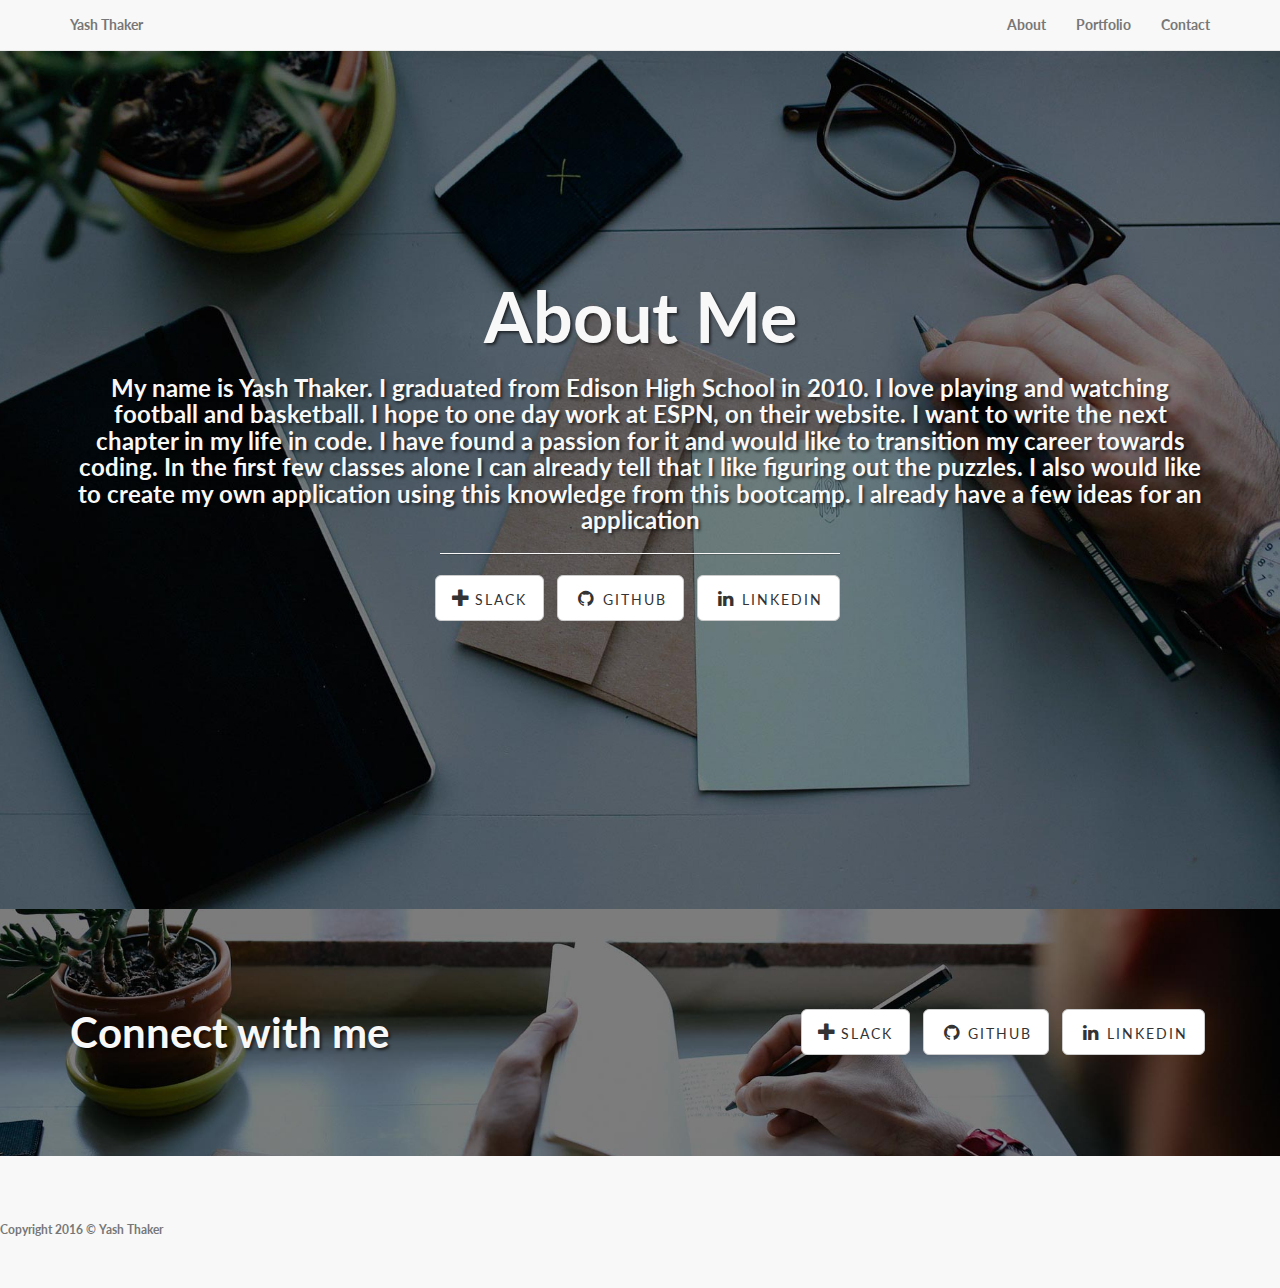
<file: index.html>
<!DOCTYPE html>
<html lang="en">

<head>

    <meta charset="utf-8">
    <meta http-equiv="X-UA-Compatible" content="IE=edge">
    <meta name="viewport" content="width=device-width, initial-scale=1">
    <meta name="description" content="">
    <meta name="author" content="">

    <title>Index</title>

    <link href="css/bootstrap.min.css" rel="stylesheet">

    <link href="css/landing-page.css" rel="stylesheet">

    <link href="font-awesome/css/font-awesome.min.css" rel="stylesheet" type="text/css">
    <link href="http://fonts.googleapis.com/css?family=Lato:300,400,700,300italic,400italic,700italic" rel="stylesheet" type="text/css">

</head>

<body>

    <nav class="navbar navbar-default navbar-fixed-top topnav" role="navigation">
        <div class="container topnav">
            <div class="navbar-header">
                <button type="button" class="navbar-toggle" data-toggle="collapse" data-target="#bs-example-navbar-collapse-1">
                    <span class="sr-only">Toggle navigation</span>
                    <span class="icon-bar"></span>
                    <span class="icon-bar"></span>
                    <span class="icon-bar"></span>
                </button>
                <a class="navbar-brand topnav" href="#">Yash Thaker</a>
            </div>

            <div class="collapse navbar-collapse" id="bs-example-navbar-collapse-1">
                <ul class="nav navbar-nav navbar-right">
                    <li>
                        <a href="index.html">About</a>
                    </li>
                    <li>
                        <a href="portfolio.html">Portfolio</a>
                    </li>
                    <li>
                        <a href="contact.html">Contact</a>
                    </li>
                </ul>
            </div>
        </div>
    </nav>

    <a name="about"></a>
    <div class="intro-header">
        <div class="container">

            <div class="row">
                <div class="col-lg-12">
                    <div class="intro-message">
                        <h1>About Me</h1>
                        <h3>My name is Yash Thaker. I graduated from Edison High School in 2010. I love playing and watching football and basketball. I hope to one day work at ESPN, on their website. I want to write the next chapter in my life in code. I have found a passion for it and would like to transition my career towards coding. In the first few classes alone I can already tell that I like figuring out the puzzles. I also would like to create my own application using this knowledge from this bootcamp. I already have a few ideas for an application </h3>
                        <hr class="intro-divider">
                        <ul class="list-inline intro-social-buttons">
                            <li>
                                <a href="https://stackoverflow.com/users/6293026/yash-thaker" class="btn btn-default btn-lg"><i class="glyphicon glyphicon-plus"></i> <span class="network-name">Slack</span></a>
                            </li>
                            <li>
                                <a href="https://github.com/yashthaker" class="btn btn-default btn-lg"><i class="fa fa-github fa-fw"></i> <span class="network-name">Github</span></a>
                            </li>
                            <li>
                                <a href="https://www.linkedin.com/in/yashthaker" class="btn btn-default btn-lg"><i class="fa fa-linkedin fa-fw"></i> <span class="network-name">Linkedin</span></a>
                            </li>
                        </ul>
                    </div>
                </div>
            </div>

        </div>

    </div>


	<a  name="contact"></a>
    <div class="banner">

        <div class="container">

            <div class="row">
                <div class="col-lg-6">
                    <h2>Connect with me</h2>
                </div>
                <div class="col-lg-6">
                    <ul class="list-inline banner-social-buttons">
                        <li>
                            <a href="https://stackoverflow.com/users/6293026/yash-thaker" class="btn btn-default btn-lg"><i class="glyphicon glyphicon-plus"></i> <span class="network-name">Slack</span></a>
                        </li>
                        <li>
                            <a href="https://github.com/yashthaker" class="btn btn-default btn-lg"><i class="fa fa-github fa-fw"></i> <span class="network-name">Github</span></a>
                        </li>
                        <li>
                            <a href="https://www.linkedin.com/in/yashthaker" class="btn btn-default btn-lg"><i class="fa fa-linkedin fa-fw"></i> <span class="network-name">Linkedin</span></a>
                        </li>
                    </ul>
                </div>
            </div>

        </div>

    </div>

    <footer>
    
                    <p class="copyright text-muted small">Copyright 2016 &copy; Yash Thaker </p>
                </div>
            </div>
        </div>
    </footer>

    <script src="js/jquery.js"></script>

    <script src="js/bootstrap.min.js"></script>

</body>

</html>
</file>
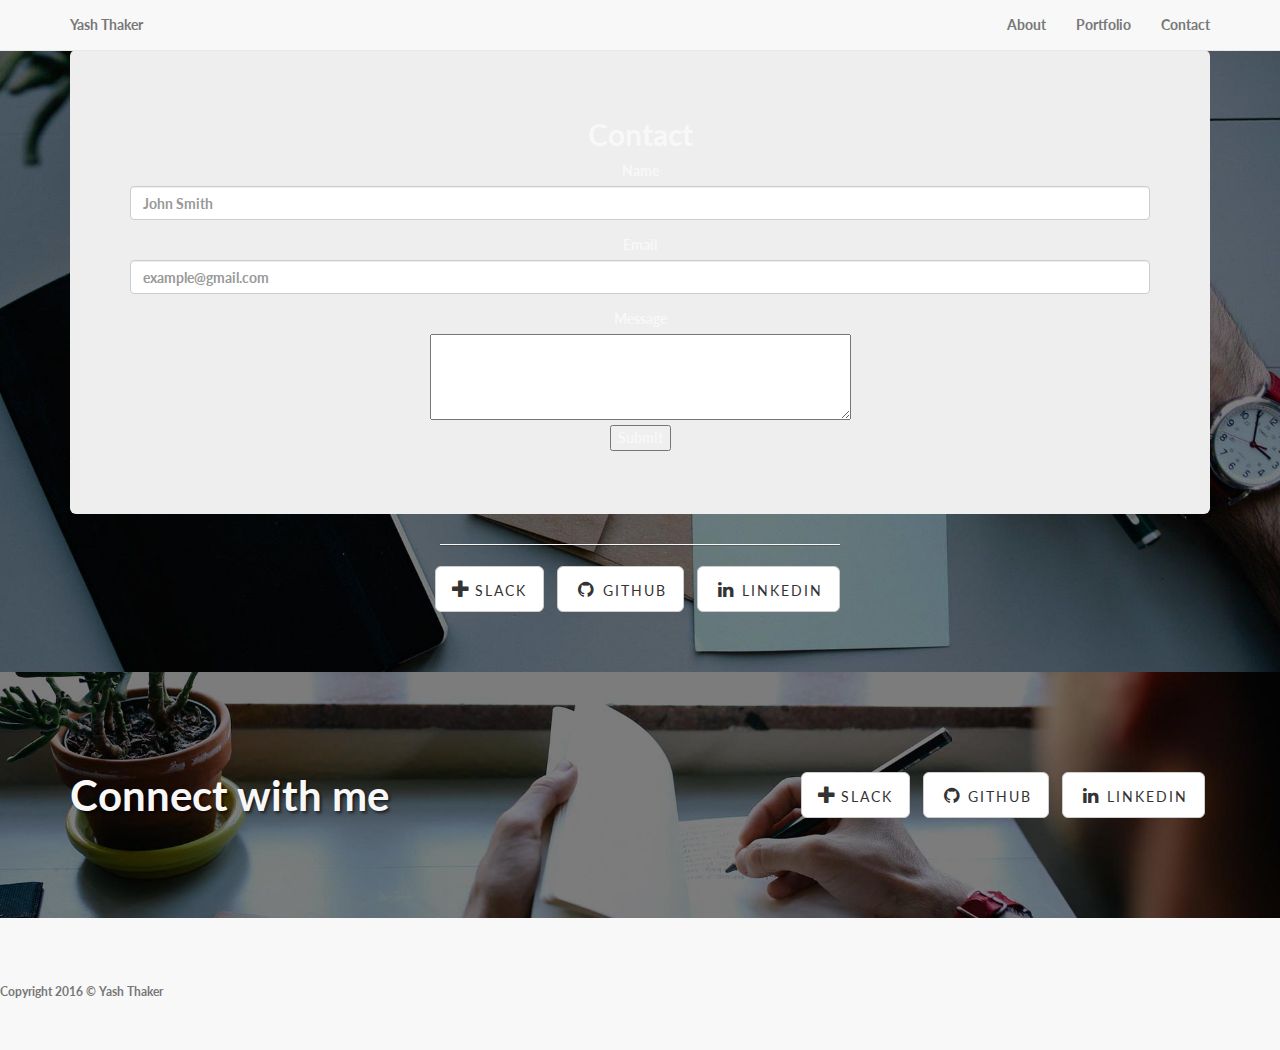
<file: contact.html>
<!DOCTYPE html>
<html lang="en">

<head>

    <meta charset="utf-8">
    <meta http-equiv="X-UA-Compatible" content="IE=edge">
    <meta name="viewport" content="width=device-width, initial-scale=1">
    <meta name="description" content="">
    <meta name="author" content="">

    <title>Contact</title>

    <link href="css/bootstrap.min.css" rel="stylesheet">

    <link href="css/landing-page.css" rel="stylesheet">

    <link href="font-awesome/css/font-awesome.min.css" rel="stylesheet" type="text/css">
    <link href="http://fonts.googleapis.com/css?family=Lato:300,400,700,300italic,400italic,700italic" rel="stylesheet" type="text/css">

</head>

<body>

    <nav class="navbar navbar-default navbar-fixed-top topnav" role="navigation">
        <div class="container topnav">
            <div class="navbar-header">
                <button type="button" class="navbar-toggle" data-toggle="collapse" data-target="#bs-example-navbar-collapse-1">
                    <span class="sr-only">Toggle navigation</span>
                    <span class="icon-bar"></span>
                    <span class="icon-bar"></span>
                    <span class="icon-bar"></span>
                </button>
                <a class="navbar-brand topnav" href="#">Yash Thaker</a>
            </div>

            <div class="collapse navbar-collapse" id="bs-example-navbar-collapse-1">
                <ul class="nav navbar-nav navbar-right">
                    <li>
                        <a href="index.html">About</a>
                    </li>
                    <li>
                        <a href="portfolio.html">Portfolio</a>
                    </li>
                    <li>
                        <a href="#contact.html">Contact</a>
                    </li>
                </ul>
            </div>
        </div>
    </nav>

    <a name="contact"></a>
    <div class="intro-header">
        <div class="container">

            <div class="row">
                <div class="col-lg-12">
                    <div id= "container">
        <div class= "jumbotron">
             <form>
                <h2>Contact</h2>
                 <div class="form-group">
                  <label for="nam">Name</label>
                    <input type="nam" class="form-control" id="nam" placeholder="John Smith">
                 </div>
                    <div class="form-group">
                        <label for="exampleInputEmail1">Email</label>
                            <input type="email" class="form-control" id="InputEmail"  placeholder="example@gmail.com"> 
                     </div>
                  <div class="form-group">
                    <label for="message">Message</label>
                     <div>
                         <textarea rows="4" cols="50"></textarea>
                     </div>
                     <div>
                         <button type="button">Submit</button>
                     </div>
                    </div>
                  </div>
                  </div>
               </div> 
             </form>
                        <hr class="intro-divider">
                        <ul class="list-inline intro-social-buttons">
                            <li>
                                <a href="https://stackoverflow.com/users/6293026/yash-thaker" class="btn btn-default btn-lg"><i class="glyphicon glyphicon-plus"></i> <span class="network-name">Slack</span></a>
                            </li>
                            <li>
                                <a href="https://github.com/yashthaker" class="btn btn-default btn-lg"><i class="fa fa-github fa-fw"></i> <span class="network-name">Github</span></a>
                            </li>
                            <li>
                                <a href="https://www.linkedin.com/in/yashthaker" class="btn btn-default btn-lg"><i class="fa fa-linkedin fa-fw"></i> <span class="network-name">Linkedin</span></a>
                            </li>
                        </ul>
                    </div>
                </div>
            </div>
        </div>
    </div>
	<a  name="contact"></a>
    <div class="banner">

        <div class="container">

            <div class="row">
                <div class="col-lg-6">
                    <h2>Connect with me</h2>
                </div>
                <div class="col-lg-6">
                    <ul class="list-inline banner-social-buttons">
                        <li>
                            <a href="https://stackoverflow.com/users/6293026/yash-thaker" class="btn btn-default btn-lg"><i class="glyphicon glyphicon-plus"></i> <span class="network-name">Slack</span></a>
                        </li>
                        <li>
                            <a href="https://github.com/yashthaker" class="btn btn-default btn-lg"><i class="fa fa-github fa-fw"></i> <span class="network-name">Github</span></a>
                        </li>
                        <li>
                            <a href="https://www.linkedin.com/in/yashthaker" class="btn btn-default btn-lg"><i class="fa fa-linkedin fa-fw"></i> <span class="network-name">Linkedin</span></a>
                        </li>
                    </ul>
                </div>
            </div>
        </div>
    </div>
    <footer>
                    <p class="copyright text-muted small">Copyright 2016 &copy; Yash Thaker </p>
                </div>
            </div>
        </div>
    </footer>

    <script src="js/jquery.js"></script>

    <script src="js/bootstrap.min.js"></script>

</body>

</html>
</file>
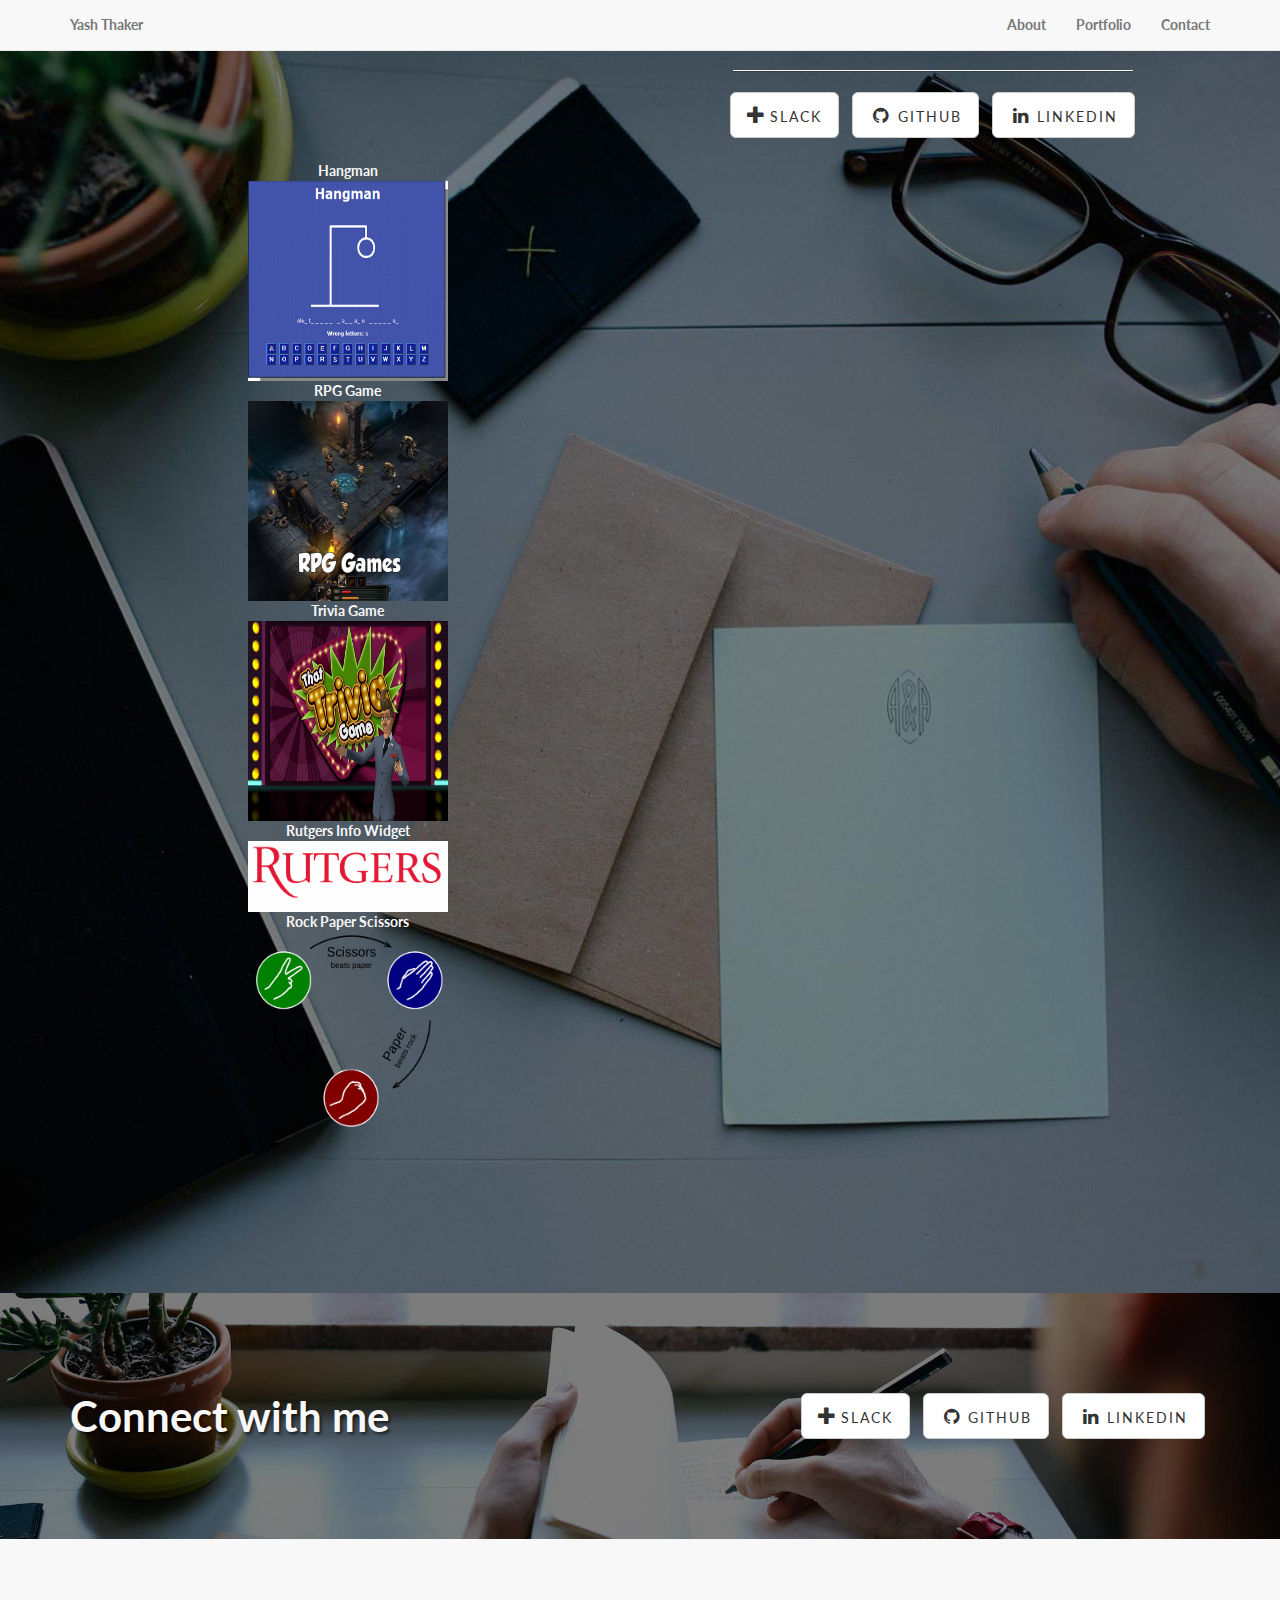
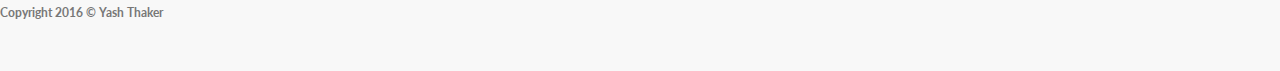
<file: portfolio.html>
<!DOCTYPE html>
<html lang="en">

<head>

    <meta charset="utf-8">
    <meta http-equiv="X-UA-Compatible" content="IE=edge">
    <meta name="viewport" content="width=device-width, initial-scale=1">
    <meta name="description" content="">
    <meta name="author" content="">

    <title>Index</title>

    <link href="css/bootstrap.min.css" rel="stylesheet">

    <link href="css/landing-page.css" rel="stylesheet">

    <link href="font-awesome/css/font-awesome.min.css" rel="stylesheet" type="text/css">
    <link href="http://fonts.googleapis.com/css?family=Lato:300,400,700,300italic,400italic,700italic" rel="stylesheet" type="text/css">

</head>

<body>

    <nav class="navbar navbar-default navbar-fixed-top topnav" role="navigation">
        <div class="container topnav">
            <div class="navbar-header">
                <button type="button" class="navbar-toggle" data-toggle="collapse" data-target="#bs-example-navbar-collapse-1">
                    <span class="sr-only">Toggle navigation</span>
                    <span class="icon-bar"></span>
                    <span class="icon-bar"></span>
                    <span class="icon-bar"></span>
                </button>
                <a class="navbar-brand topnav" href="#">Yash Thaker</a>
            </div>

            <div class="collapse navbar-collapse" id="bs-example-navbar-collapse-1">
                <ul class="nav navbar-nav navbar-right">
                    <li>
                        <a href="index.html">About</a>
                    </li>
                    <li>
                        <a href="portfolio.html">Portfolio</a>
                    </li>
                    <li>
                        <a href="contact.html">Contact</a>
                    </li>
                </ul>
            </div>
        </div>
    </nav>

    <a name="about"></a>
    <div class="intro-header">
        <div class="container">

            <div class="row">
                <div class="col-lg-6">
                    <div class="intro-message">
                        <div id="port">
                              <div>Hangman</div>
                              <div><img src="img/hangman.png" height="200" width="200"</a></div>
                              <div>RPG Game</div>
                              <div><img src="img/rpg.png" height="200" width="200"></a></div>
                              <div>Trivia Game</div>
                              <div><img src="img/trivia.png" height="200" width="200"></a></div>
                              <div>Rutgers Info Widget</div>
                              <div><img src="img/rutgers.png" cheight="200" width="200"</a></div>
                              <div>Rock Paper Scissors</div>
                              <div><img src="img/rps.png" height="200" width="200"</a></div>
                    
                        </div>
               </div>
              </div>
                        <hr class="intro-divider">
                        <ul class="list-inline intro-social-buttons">
                            <li>
                                <a href="https://stackoverflow.com/users/6293026/yash-thaker" class="btn btn-default btn-lg"><i class="glyphicon glyphicon-plus"></i> <span class="network-name">Slack</span></a>
                            </li>
                            <li>
                                <a href="https://github.com/yashthaker" class="btn btn-default btn-lg"><i class="fa fa-github fa-fw"></i> <span class="network-name">Github</span></a>
                            </li>
                            <li>
                                <a href="https://www.linkedin.com/in/yashthaker" class="btn btn-default btn-lg"><i class="fa fa-linkedin fa-fw"></i> <span class="network-name">Linkedin</span></a>
                            </li>
                        </ul>
                    </div>
                </div>
            </div>

        </div>

    </div>


	<a  name="contact"></a>
    <div class="banner">

        <div class="container">

            <div class="row">
                <div class="col-lg-6">
                    <h2>Connect with me</h2>
                </div>
                <div class="col-lg-6">
                    <ul class="list-inline banner-social-buttons">
                        <li>
                            <a href="https://stackoverflow.com/users/6293026/yash-thaker" class="btn btn-default btn-lg"><i class="glyphicon glyphicon-plus"></i> <span class="network-name">Slack</span></a>
                        </li>
                        <li>
                            <a href="https://github.com/yashthaker" class="btn btn-default btn-lg"><i class="fa fa-github fa-fw"></i> <span class="network-name">Github</span></a>
                        </li>
                        <li>
                            <a href="https://www.linkedin.com/in/yashthaker" class="btn btn-default btn-lg"><i class="fa fa-linkedin fa-fw"></i> <span class="network-name">Linkedin</span></a>
                        </li>
                    </ul>
                </div>
            </div>

        </div>

    </div>

    <footer>
    
                    <p class="copyright text-muted small">Copyright 2016 &copy; Yash Thaker </p>
                </div>
            </div>
        </div>
    </footer>

    <script src="js/jquery.js"></script>

    <script src="js/bootstrap.min.js"></script>

</body>

</html>
</file>
<file: css/landing-page.css>
/*!
 * Start Bootstrap - Landing Page Bootstrap Theme (http://startbootstrap.com)
 * Code licensed under the Apache License v2.0.
 * For details, see http://www.apache.org/licenses/LICENSE-2.0.
 */

body,
html {
    width: 100%;
    height: 100%;
}

body,
h1,
h2,
h3,
h4,
h5,
h6 {
    font-family: "Lato","Helvetica Neue",Helvetica,Arial,sans-serif;
    font-weight: 700;
}

.topnav {
    font-size: 14px; 
}

.lead {
    font-size: 18px;
    font-weight: 400;
}

.intro-header {
    padding-top: 50px; /* If you're making other pages, make sure there is 50px of padding to make sure the navbar doesn't overlap content! */
    padding-bottom: 50px;
    text-align: center;
    color: #f8f8f8;
    background: url(../img/intro-bg.jpg) no-repeat center center;
    background-size: cover;
}

.intro-message {
    position: relative;
    padding-top: 20%;
    padding-bottom: 20%;
}

.intro-message > h1 {
    margin: 0;
    text-shadow: 2px 2px 3px rgba(0,0,0,0.6);
    font-size: 5em;
}

.intro-divider {
    width: 400px;
    border-top: 1px solid #f8f8f8;
    border-bottom: 1px solid rgba(0,0,0,0.2);
}

.intro-message > h3 {
    text-shadow: 2px 2px 3px rgba(0,0,0,0.6);
}

@media(max-width:767px) {
    .intro-message {
        padding-bottom: 15%;
    }

    .intro-message > h1 {
        font-size: 3em;
    }

    ul.intro-social-buttons > li {
        display: block;
        margin-bottom: 20px;
        padding: 0;
    }

    ul.intro-social-buttons > li:last-child {
        margin-bottom: 0;
    }

    .intro-divider {
        width: 100%;
    }
}

.network-name {
    text-transform: uppercase;
    font-size: 14px;
    font-weight: 400;
    letter-spacing: 2px;
}

.content-section-a {
    padding: 50px 0;
    background-color: #f8f8f8;
}

.content-section-b {
    padding: 50px 0;
    border-top: 1px solid #e7e7e7;
    border-bottom: 1px solid #e7e7e7;
}

.section-heading {
    margin-bottom: 30px;
}

.section-heading-spacer {
    float: left;
    width: 200px;
    border-top: 3px solid #e7e7e7;
}

.banner {
    padding: 100px 0;
    color: #f8f8f8;
    background: url(../img/banner-bg.jpg) no-repeat center center;
    background-size: cover;
}

.banner h2 {
    margin: 0;
    text-shadow: 2px 2px 3px rgba(0,0,0,0.6);
    font-size: 3em;
}

.banner ul {
    margin-bottom: 0;
}

.banner-social-buttons {
    float: right;
    margin-top: 0;
}

@media(max-width:1199px) {
    ul.banner-social-buttons {
        float: left;
        margin-top: 15px;
    }
}

@media(max-width:767px) {
    .banner h2 {
        margin: 0;
        text-shadow: 2px 2px 3px rgba(0,0,0,0.6);
        font-size: 3em;
    }

    ul.banner-social-buttons > li {
        display: block;
        margin-bottom: 20px;
        padding: 0;
    }

    ul.banner-social-buttons > li:last-child {
        margin-bottom: 0;
    }
}

footer {
    padding: 50px 0;
    background-color: #f8f8f8;
}

p.copyright {
    margin: 15px 0 0;
}
</file>
